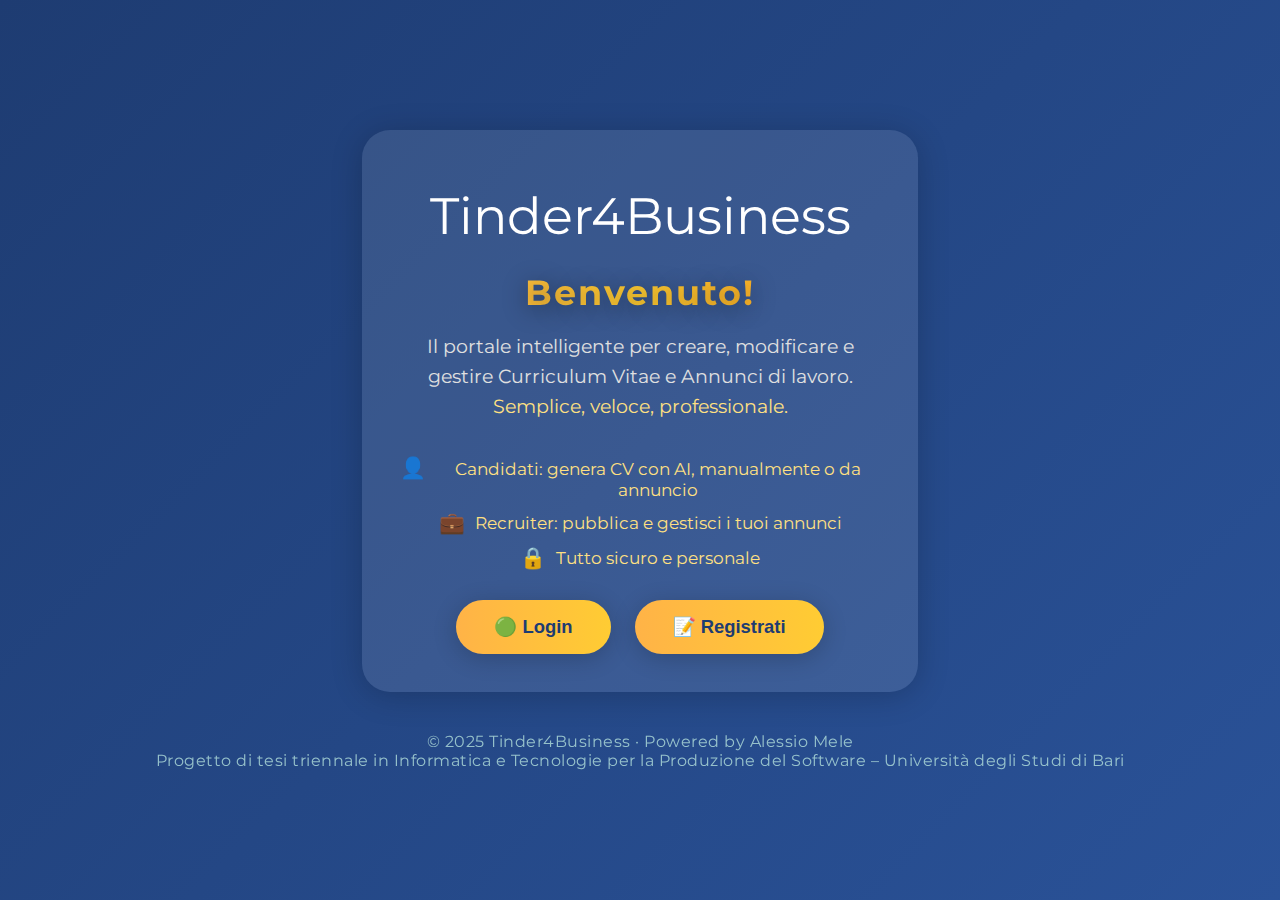
<file: index.html>
<!DOCTYPE html>
<html lang="it">
<head>
  <meta charset="UTF-8" />
  <meta name="viewport" content="width=device-width, initial-scale=1.0"/>
  <title>Benvenuto su Generatore di CV</title>
  <link href="https://fonts.googleapis.com/css?family=Montserrat:700,400&display=swap" rel="stylesheet">
  <style>
    body {
      background: linear-gradient(135deg, #1e3c72 0%, #2a5298 100%);
      min-height: 100vh;
      margin: 0;
      font-family: 'Montserrat', Arial, sans-serif;
      color: #fff;
      display: flex;
      flex-direction: column;
      align-items: center;
      justify-content: center;
      animation: fadeIn 1s;
    }
    @keyframes fadeIn {
      from { opacity: 0; transform: translateY(30px);}
      to { opacity: 1; transform: translateY(0);}
    }
    .welcome-box {
      background: rgba(255,255,255,0.10);
      border-radius: 28px;
      box-shadow: 0 4px 32px #0003;
      padding: 54px 38px 38px 38px;
      max-width: 480px;
      text-align: center;
      animation: fadeIn 1.2s;
      position: relative;
    }
    .logo {
      font-size: 3.2rem;
      margin-bottom: 10px;
      display: flex;
      align-items: center;
      justify-content: center;
      gap: 12px;
    }
    .logo-icon {
      font-size: 2.5rem;
      background: linear-gradient(90deg, #ffb347, #ffcc33, #f7971e);
      -webkit-background-clip: text;
      -webkit-text-fill-color: transparent;
      display: inline-block;
    }
    h1 {
      font-size: 2.2rem;
      letter-spacing: 2px;
      font-weight: 700;
      margin-bottom: 18px;
      background: linear-gradient(90deg, #ffb347, #ffcc33, #f7971e);
      -webkit-background-clip: text;
      -webkit-text-fill-color: transparent;
      text-shadow: 0 4px 24px #0006;
    }
    p {
      font-size: 1.18rem;
      color: #e0e0e0;
      margin-bottom: 36px;
      margin-top: 0;
      line-height: 1.6;
    }
    .features {
      display: flex;
      flex-direction: column;
      gap: 10px;
      margin-bottom: 30px;
      margin-top: 10px;
    }
    .feature {
      display: flex;
      align-items: center;
      gap: 10px;
      font-size: 1.08rem;
      color: #ffe082;
      justify-content: center;
    }
    .feature-icon {
      font-size: 1.3rem;
      color: #ffcc33;
    }
    .btn-group {
      display: flex;
      gap: 24px;
      justify-content: center;
      margin-top: 18px;
    }
    .main-btn {
      background: linear-gradient(90deg, #ffb347 0%, #ffcc33 100%);
      color: #1e3c72;
      border: none;
      border-radius: 40px;
      padding: 16px 38px;
      font-size: 1.15rem;
      font-weight: 700;
      box-shadow: 0 4px 24px #0003;
      cursor: pointer;
      transition: transform 0.15s, box-shadow 0.15s, background 0.3s;
      outline: none;
      position: relative;
      overflow: hidden;
      display: flex;
      align-items: center;
      gap: 10px;
    }
    .main-btn:hover, .main-btn:focus {
      transform: translateY(-4px) scale(1.04);
      box-shadow: 0 8px 32px #0004;
      background: linear-gradient(90deg, #f7971e 0%, #ffb347 100%);
      color: #fff;
    }
    .footer {
      margin-top: 40px;
      color: #b2dfdb;
      font-size: 0.98rem;
      letter-spacing: 0.5px;
      opacity: 0.8;
      text-align: center;
    }
    @media (max-width: 600px) {
      .welcome-box { padding: 28px 8px 24px 8px; }
      h1 { font-size: 1.3rem; }
      .logo { font-size: 2rem; }
      .btn-group { flex-direction: column; gap: 16px; }
    }
  </style>
</head>
<body>
  <div class="welcome-box">
    <div class="logo">

      <span>Tinder4Business</span>
    </div>
    <h1>Benvenuto!</h1>
    <p>
      Il portale intelligente per creare, modificare e gestire Curriculum Vitae e Annunci di lavoro.<br>
      <span style="color:#ffe082;">Semplice, veloce, professionale.</span>
    </p>
    <div class="features">
      <div class="feature" style="align-items: baseline;"><span class="feature-icon" style="line-height: 1;">👤</span> Candidati: genera CV con AI, manualmente o da annuncio</div>
      <div class="feature"><span class="feature-icon">💼</span> Recruiter: pubblica e gestisci i tuoi annunci</div>
      <div class="feature"><span class="feature-icon">🔒</span> Tutto sicuro e personale</div>
    </div>
    <div class="btn-group">
      <button class="main-btn" onclick="location.href='login.html'">🟢  Login</button>
      <button class="main-btn" onclick="location.href='register.html'">📝 Registrati</button>
    </div>
  </div>
  <div class="footer">
    &copy; 2025 Tinder4Business &middot; Powered by Alessio Mele
    <br>
    Progetto di tesi triennale in Informatica e Tecnologie per la Produzione del Software &ndash; Università degli Studi di Bari
  </div>
</body>
</html>
</file>
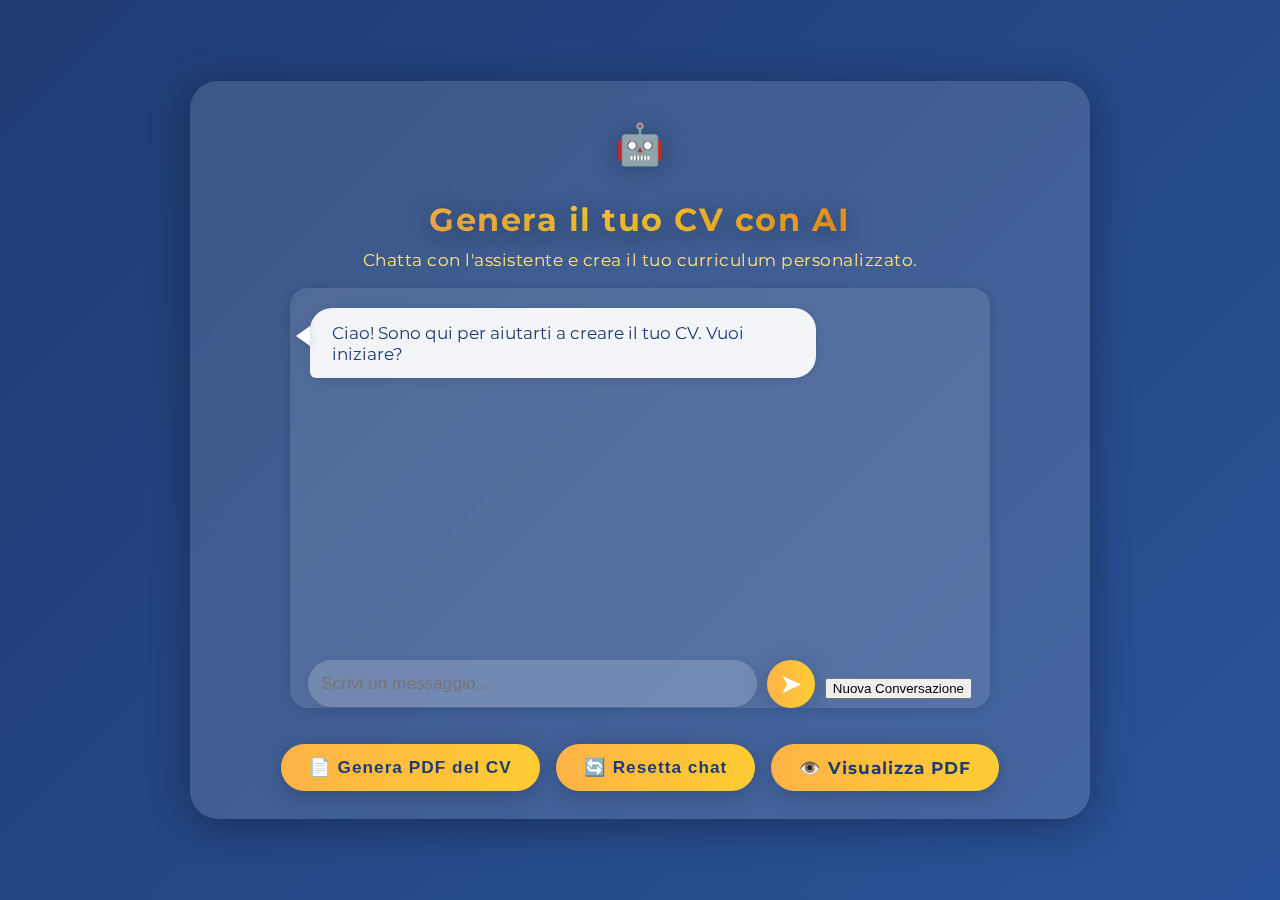
<file: cv_ai.html>
<!DOCTYPE html>
<html lang="it">
<head>
  <meta charset="UTF-8" />
  <meta name="viewport" content="width=device-width, initial-scale=1.0"/>
  <title>Genera CV con AI</title>
  <link href="https://fonts.googleapis.com/css?family=Montserrat:700,400&display=swap" rel="stylesheet">
  <style>
    body {
      background: linear-gradient(135deg, #1e3c72 0%, #2a5298 100%);
      min-height: 100vh;
      margin: 0;
      font-family: 'Montserrat', Arial, sans-serif;
      color: #fff;
      display: flex;
      align-items: center;
      justify-content: center;
      animation: fadeIn 1s;
    }
    @keyframes fadeIn {
      from { opacity: 0; transform: translateY(30px);}
      to { opacity: 1; transform: translateY(0);}
    }
    .cvai-glass {
      background: rgba(255,255,255,0.13);
      border-radius: 28px;
      box-shadow: 0 8px 40px #0005;
      padding: 38px 0 28px 0;
      max-width: 900px;
      width: 98vw;
      margin: 48px 0;
      text-align: center;
      backdrop-filter: blur(8px);
      animation: fadeIn 1.2s;
      position: relative;
      display: flex;
      flex-direction: column;
      align-items: center;
    }
    .ai-icon {
      font-size: 2.5rem;
      margin-bottom: 10px;
      color: #fff;
      filter: drop-shadow(0 2px 12px #0004);
      display: inline-block;
      background: none;
    }
    h1 {
      font-size: 2rem;
      letter-spacing: 1.5px;
      font-weight: 700;
      margin-bottom: 10px;
      background: linear-gradient(90deg, #ffb347, #ffcc33, #f7971e);
      -webkit-background-clip: text;
      -webkit-text-fill-color: transparent;
      text-shadow: 0 4px 24px #0006;
    }
    .subtitle {
      font-size: 1.08rem;
      color: #ffe082;
      margin-bottom: 18px;
      margin-top: 0;
      letter-spacing: 0.5px;
    }
    .annuncio-selected {
      background: rgba(255,255,255,0.18);
      border-radius: 16px;
      padding: 16px 18px 14px 18px;
      margin-bottom: 18px;
      color: #fff;
      text-align: left;
      position: relative;
      box-shadow: 0 2px 12px #0002;
      display: flex;
      flex-direction: column;
      gap: 4px;
      animation: fadeIn 0.7s;
      width: 90%;
      max-width: 700px;
    }
    .annuncio-selected .annuncio-title {
      font-size: 1.13rem;
      font-weight: 700;
      color: #ffe082;
      margin-bottom: 2px;
      letter-spacing: 0.5px;
    }
    .annuncio-selected .annuncio-desc {
      font-size: 1.02rem;
      color: #fff;
    }
    .remove-annuncio-btn {
      position: absolute;
      top: 10px;
      right: 12px;
      background: none;
      border: none;
      color: #fff;
      font-size: 1.3rem;
      cursor: pointer;
      border-radius: 50%;
      width: 32px;
      height: 32px;
      display: flex;
      align-items: center;
      justify-content: center;
      transition: background 0.2s, color 0.2s;
    }
    .remove-annuncio-btn:hover {
      background: #ff5252;
      color: #fff;
    }
    .chat-outer {
      width: 90%;
      max-width: 700px;
      margin: 0 auto 18px auto;
      background: rgba(255,255,255,0.10);
      border-radius: 18px;
      box-shadow: 0 2px 12px #0002;
      display: flex;
      flex-direction: column;
      min-height: 420px;
      max-height: 520px;
      overflow: hidden;
    }
    .chat-container {
      flex: 1;
      padding: 20px;
      overflow-y: auto;
      display: flex;
      flex-direction: column;
      gap: 12px;
    }
    /* Stile base per tutti i messaggi */
    .message {
      max-width: 70%;
      padding: 12px 18px;
      border-radius: 15px;
      margin: 4px 0;
      box-shadow: 0 2px 5px rgba(0,0,0,0.1);
    }
    /* Messaggi dell'utente - a destra */
    .user-message {
      align-self: flex-end;
      background: linear-gradient(90deg, #ffb347 0%, #ffcc33 100%);
      color: #1e3c72;
      border-bottom-right-radius: 5px;
      margin-left: auto;
    }
    /* Messaggi dell'IA - a sinistra */
    .ai-message {
      align-self: flex-start;
      background: rgba(255,255,255,0.9);
      color: #1e3c72;
      border-bottom-left-radius: 5px;
      margin-right: auto;
    }
    .bubble {
      display: inline-block;
      padding: 14px 22px;
      border-radius: 22px;
      margin-bottom: 2px;
      max-width: 70%;
      word-break: break-word;
      font-size: 1.08rem;
      box-shadow: 0 2px 8px #0002;
      position: relative;
      animation: fadeIn 0.5s;
      clear: both;
    }
    .bubble.user {
      align-self: flex-end;
      background: linear-gradient(90deg, #ffb347 0%, #ffcc33 100%);
      color: #1e3c72;
      text-align: right;
      margin-left: auto;
      border-bottom-right-radius: 6px;
    }
    .bubble.user:after {
      content: "";
      position: absolute;
      right: -14px;
      top: 18px;
      border-width: 10px 0 10px 14px;
      border-style: solid;
      border-color: transparent transparent transparent #ffcc33;
      filter: drop-shadow(0 2px 4px #0002);
    }
    .bubble.assistant {
      align-self: flex-start;
      background: rgba(255,255,255,0.93);
      color: #1e3c72;
      text-align: left;
      margin-right: auto;
      border-bottom-left-radius: 6px;
    }
    .bubble.assistant:after {
      content: "";
      position: absolute;
      left: -14px;
      top: 18px;
      border-width: 10px 14px 10px 0;
      border-style: solid;
      border-color: transparent #fff transparent transparent;
      filter: drop-shadow(0 2px 4px #0002);
    }
    .bubble.loading {
      background: rgba(255,255,255,0.10);
      color: #ffe082;
      font-style: italic;
      align-self: flex-start;
    }
    .bubble.error {
      background: #ff5252;
      color: #fff;
      font-weight: bold;
      align-self: flex-start;
    }
    .input-container {
      display: flex;
      gap: 10px;
      margin: 0;
      padding: 18px 18px 0 18px;
      background: none;
      align-items: center;
    }
    #chat-input {
      flex: 1;
      padding: 13px;
      border-radius: 30px;
      border: none;
      font-size: 1.08rem;
      background: rgba(255,255,255,0.18);
      color: #1e3c72;
      outline: none;
      box-shadow: 0 2px 8px #0001;
      transition: box-shadow 0.2s;
    }
    #chat-input:focus {
      box-shadow: 0 4px 16px #0002;
    }
    #send-btn {
      background: linear-gradient(90deg, #ffb347 0%, #ffcc33 100%);
      color: #fff;
      border: none;
      border-radius: 50%;
      width: 48px;
      height: 48px;
      font-size: 1.5rem;
      font-weight: bold;
      box-shadow: 0 4px 24px #0003;
      cursor: pointer;
      transition: background 0.2s, color 0.2s, transform 0.15s;
      display: flex;
      align-items: center;
      justify-content: center;
    }
    #send-btn:hover, #send-btn:focus {
      background: linear-gradient(90deg, #f7971e 0%, #ffb347 100%);
      color: #1e3c72;
      transform: scale(1.08);
    }
    .action-btns {
      display: flex;
      gap: 16px;
      justify-content: center;
      margin-top: 18px;
      margin-bottom: 0;
    }
    .action-btn {
      background: linear-gradient(90deg, #ffb347 0%, #ffcc33 100%);
      color: #1e3c72;
      border: none;
      border-radius: 40px;
      padding: 13px 28px;
      font-size: 1.08rem;
      font-weight: 700;
      box-shadow: 0 4px 24px #0003;
      cursor: pointer;
      transition: transform 0.15s, box-shadow 0.15s, background 0.3s;
      outline: none;
      display: flex;
      align-items: center;
      gap: 10px;
      letter-spacing: 1px;
    }
    .action-btn:hover, .action-btn:focus {
      transform: translateY(-2px) scale(1.04);
      box-shadow: 0 8px 32px #0004;
      background: linear-gradient(90deg, #f7971e 0%, #ffb347 100%);
      color: #fff;
    }
    .footer {
      margin-top: 30px;
      color: #b2dfdb;
      font-size: 0.98rem;
      letter-spacing: 0.5px;
      opacity: 0.8;
      text-align: center;
    }
    @media (max-width: 900px) {
      .cvai-glass { padding: 10px 0 10px 0; }
      .chat-outer { width: 98vw; max-width: 100vw; }
      .annuncio-selected { width: 98vw; max-width: 100vw; }
    }
    @media (max-width: 600px) {
      h1 { font-size: 1.2rem; }
      .ai-icon { font-size: 1.5rem; }
      .chat-outer { min-height: 220px; max-height: 320px; }
      .action-btn { padding: 10px 8px; font-size: 1rem;}
    }
  </style>
</head>
<body>
  <div class="cvai-glass">
    <div class="ai-icon" title="AI">🤖</div>
    <h1>Genera il tuo CV con AI</h1>
    <div class="subtitle">Chatta con l'assistente e crea il tuo curriculum personalizzato.</div>
    <div id="annuncioContainer" style="display:none;">
      <div class="annuncio-selected">
        <button class="remove-annuncio-btn" title="Rimuovi annuncio" onclick="removeAnnuncio()" aria-label="Rimuovi annuncio">✖</button>
        <div class="annuncio-title" id="annuncioTitle"></div>
        <div class="annuncio-desc" id="annuncioDesc"></div>
      </div>
    </div>
    <div class="chat-outer">
      <div id="chatLog" class="chat-container"></div>
      <div class="input-container">
        <input type="text" id="chat-input" placeholder="Scrivi un messaggio..." autocomplete="off" />
        <button id="send-btn" title="Invia messaggio" aria-label="Invia">➤</button>
      </div>
    </div>
    <div class="action-btns">
      <button class="action-btn" id="generateChatCVButton">📄 Genera PDF del CV</button>
      <button class="action-btn" id="resetButton" onclick="location.reload()">🔄 Resetta chat</button>
      <a href="#" id="viewPDFLink" class="action-btn" target="_blank" style="text-decoration:none;">👁️ Visualizza PDF</a>
    </div>
  </div>

  <script src="script.js"></script>
  <script>
    // Mostra annuncio selezionato se presente
    function updateAnnuncioBox() {
      const annuncioContainer = document.getElementById('annuncioContainer');
      const annuncioTitle = document.getElementById('annuncioTitle');
      const annuncioDesc = document.getElementById('annuncioDesc');
      let annuncioSelezionato = sessionStorage.getItem('annuncioSelezionato');
      if (annuncioSelezionato) {
        annuncioSelezionato = JSON.parse(annuncioSelezionato);
        annuncioContainer.style.display = "block";
        annuncioTitle.textContent = annuncioSelezionato.titolo;
        annuncioDesc.textContent = annuncioSelezionato.descrizione;
      } else {
        annuncioContainer.style.display = "none";
      }
    }
    function removeAnnuncio() {
      sessionStorage.removeItem('annuncioSelezionato');
      updateAnnuncioBox();
    }
    document.addEventListener('DOMContentLoaded', updateAnnuncioBox);
  </script>
</body>
</html>
</file>
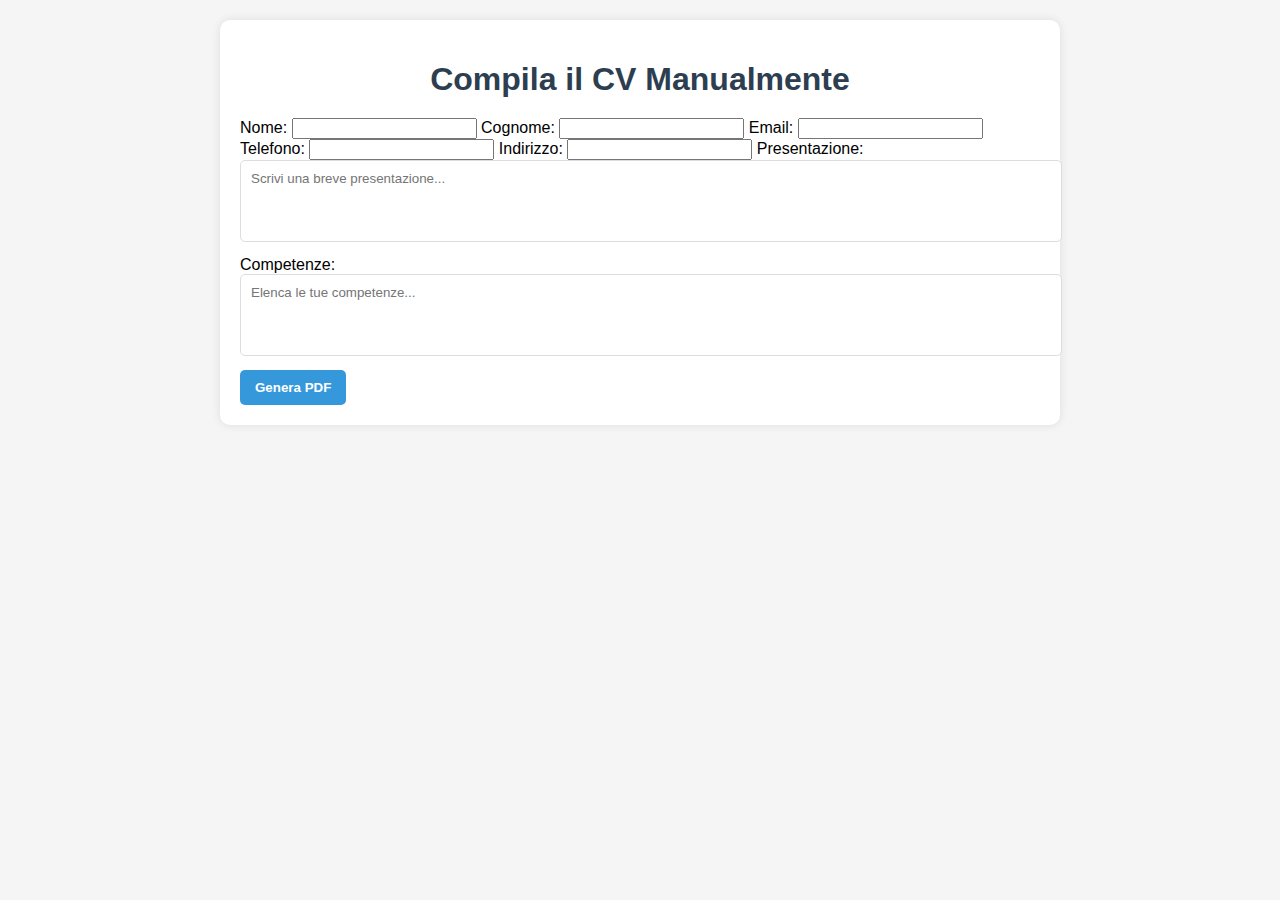
<file: cv_manual.html>
<!DOCTYPE html>
<html lang="it">
<head>
  <meta charset="UTF-8">
  <title>Generazione CV Manuale</title>
  <link rel="stylesheet" href="style.css">
</head>
<body>
  <div class="container">
    <h1>Compila il CV Manualmente</h1>

    <form id="manualForm">
      <label for="nome">Nome:</label>
      <input type="text" id="nome" name="nome" required>

      <label for="cognome">Cognome:</label>
      <input type="text" id="cognome" name="cognome" required>

      <label for="email">Email:</label>
      <input type="email" id="email" name="email" required>

      <label for="telefono">Telefono:</label>
      <input type="tel" id="telefono" name="telefono" required>

      <label for="indirizzo">Indirizzo:</label>
      <input type="text" id="indirizzo" name="indirizzo">

      <label for="summaryManual">Presentazione:</label>
      <textarea id="summaryManual" name="summaryManual" rows="4" placeholder="Scrivi una breve presentazione..."></textarea>

      <label for="skillsManual">Competenze:</label>
      <textarea id="skillsManual" name="skillsManual" rows="4" placeholder="Elenca le tue competenze..."></textarea>

      <button type="button" id="generateManualCVButton">Genera PDF</button>
    </form>

    <a id="viewPDFLink" href="#" style="display:none;" target="_blank">Visualizza CV PDF</a>
  </div>

  <script src="script.js"></script>
</body>
</html>
</file>
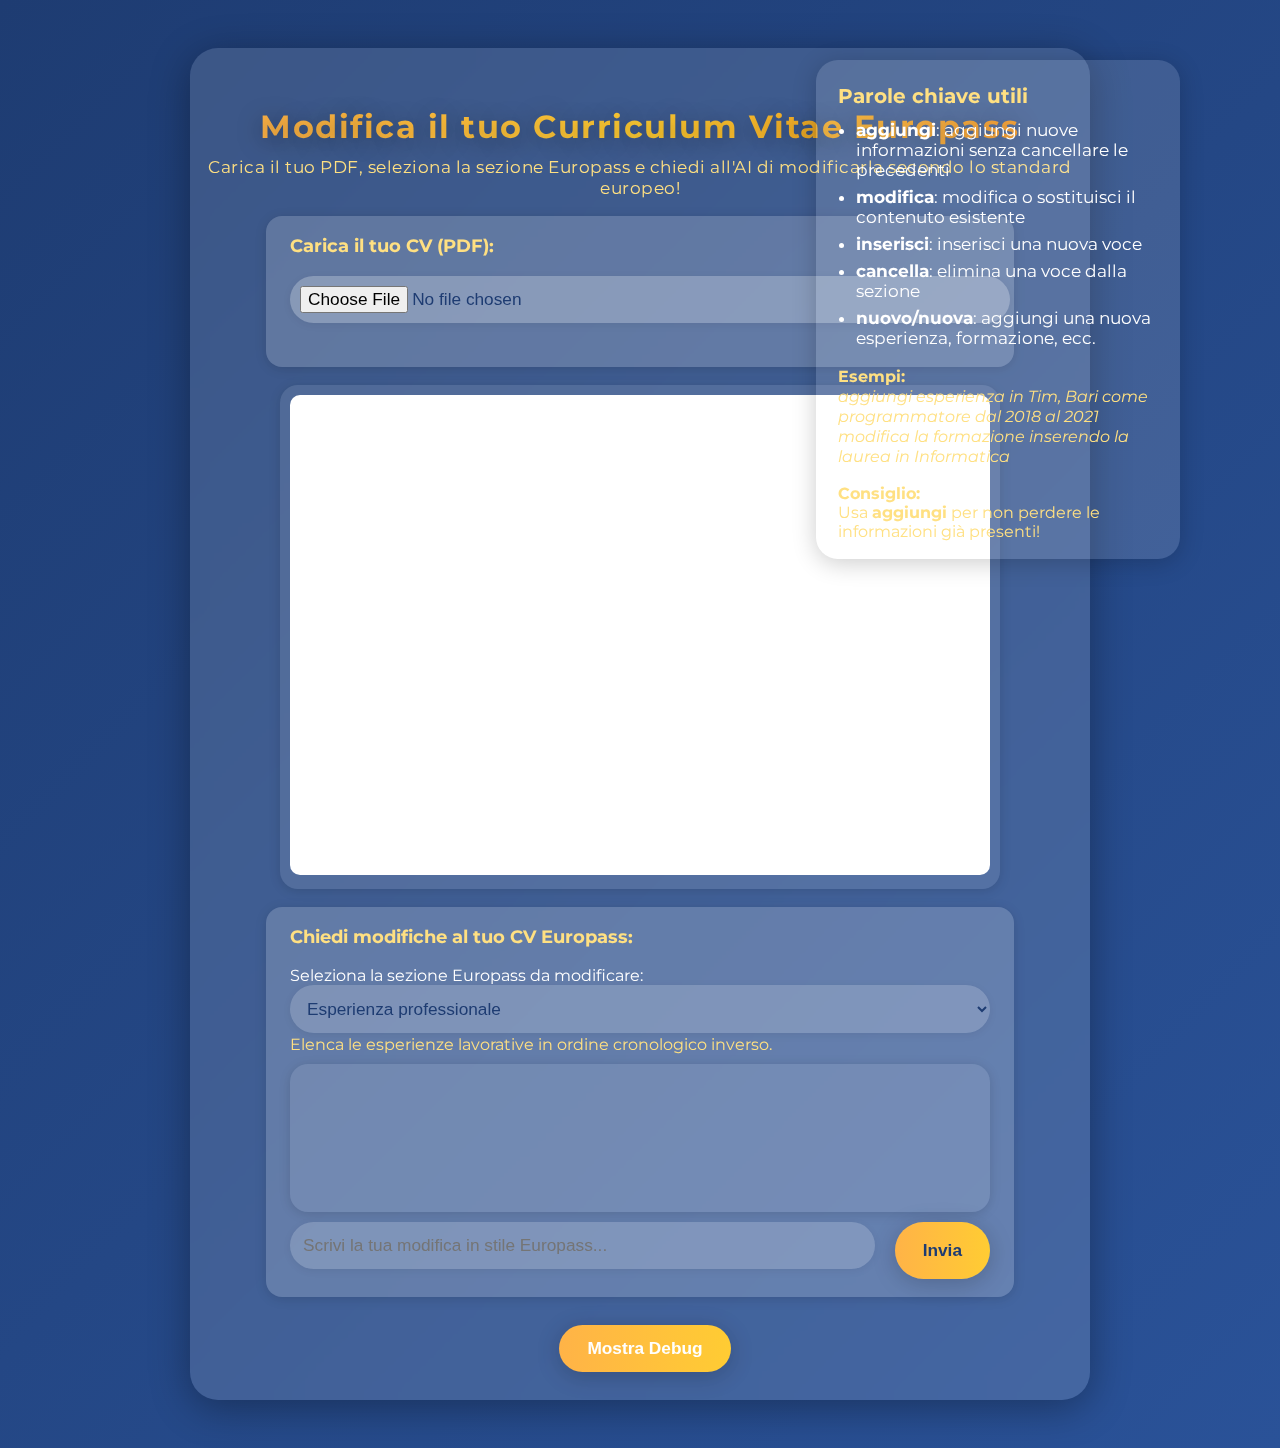
<file: cv_modifica.html>
<!DOCTYPE html>
<html lang="it">
<head>
    <meta charset="UTF-8">
    <title>Modifica il tuo CV Europass</title>
    <link href="https://fonts.googleapis.com/css?family=Montserrat:700,400&display=swap" rel="stylesheet">
    <style>
        body {
            background: linear-gradient(135deg, #1e3c72 0%, #2a5298 100%);
            min-height: 100vh;
            margin: 0;
            font-family: 'Montserrat', Arial, sans-serif;
            color: #fff;
            display: flex;
            align-items: center;
            justify-content: center;
        }
        .cv-glass {
            background: rgba(255,255,255,0.13);
            border-radius: 28px;
            box-shadow: 0 8px 40px #0005;
            padding: 38px 0 28px 0;
            max-width: 900px;
            width: 98vw;
            margin: 48px 0;
            text-align: center;
            backdrop-filter: blur(8px);
            display: flex;
            flex-direction: column;
            align-items: center;
        }
        h1 {
            font-size: 2rem;
            letter-spacing: 1.5px;
            font-weight: 700;
            margin-bottom: 10px;
            background: linear-gradient(90deg, #ffb347, #ffcc33, #f7971e);
            -webkit-background-clip: text;
            -webkit-text-fill-color: transparent;
            text-shadow: 0 4px 24px #0006;
        }
        .subtitle {
            font-size: 1.08rem;
            color: #ffe082;
            margin-bottom: 18px;
            margin-top: 0;
            letter-spacing: 0.5px;
        }
        .form-section {
            background: rgba(255,255,255,0.18);
            border-radius: 16px;
            padding: 18px 24px 18px 24px;
            margin-bottom: 18px;
            color: #fff;
            box-shadow: 0 2px 12px #0002;
            width: 90%;
            max-width: 700px;
            text-align: left;
        }
        .form-section h3 {
            margin-top: 0;
            color: #ffe082;
            font-size: 1.15rem;
        }
        input[type="file"], input[type="text"], select {
            border: none;
            border-radius: 30px;
            padding: 13px;
            font-size: 1.08rem;
            background: rgba(255,255,255,0.18);
            color: #1e3c72;
            outline: none;
            box-shadow: 0 2px 8px #0001;
            margin-bottom: 10px;
            width: 100%;
            transition: box-shadow 0.2s;
        }
        input[type="file"] {
            padding: 10px;
            background: rgba(255,255,255,0.25);
        }
        input[type="text"]:focus, select:focus {
            box-shadow: 0 4px 16px #0002;
        }
        button {
            padding: 13px 28px;
            background: linear-gradient(90deg, #ffb347 0%, #ffcc33 100%);
            color: #1e3c72;
            border: none;
            border-radius: 40px;
            font-size: 1.08rem;
            font-weight: 700;
            box-shadow: 0 4px 24px #0003;
            cursor: pointer;
            transition: transform 0.15s, box-shadow 0.15s, background 0.3s;
            outline: none;
            margin-left: 10px;
        }
        button:hover, button:focus {
            transform: translateY(-2px) scale(1.04);
            box-shadow: 0 8px 32px #0004;
            background: linear-gradient(90deg, #f7971e 0%, #ffb347 100%);
            color: #fff;
        }
        .status {
            color: #ffe082;
            margin-top: 10px;
            font-weight: bold;
        }
        .section-selector {
            margin-bottom: 10px;
        }
        .section-hint {
            font-size: 0.98rem;
            color: #ffe082;
            margin-bottom: 6px;
            margin-top: -8px;
        }
        .chat-box {
            margin-top: 10px;
            padding: 18px 10px 10px 10px;
            background: rgba(255,255,255,0.10);
            border-radius: 18px;
            box-shadow: 0 2px 12px #0002;
            min-height: 120px;
            max-height: 260px;
            overflow-y: auto;
            display: flex;
            flex-direction: column;
            gap: 10px;
        }
        .message {
            display: inline-block;
            padding: 14px 22px;
            border-radius: 22px;
            max-width: 70%;
            word-break: break-word;
            font-size: 1.08rem;
            box-shadow: 0 2px 8px #0002;
            position: relative;
            clear: both;
        }
        .message.user {
            background: linear-gradient(90deg, #ffb347 0%, #ffcc33 100%);
            color: #1e3c72;
            align-self: flex-end;
            text-align: right;
            margin-left: auto;
            border-bottom-right-radius: 6px;
        }
        .message.user:after {
            content: "";
            position: absolute;
            right: -14px;
            top: 18px;
            border-width: 10px 0 10px 14px;
            border-style: solid;
            border-color: transparent transparent transparent #ffcc33;
            filter: drop-shadow(0 2px 4px #0002);
        }
        .message.assistant {
            background: rgba(255,255,255,0.93);
            color: #1e3c72;
            align-self: flex-start;
            text-align: left;
            margin-right: auto;
            border-bottom-left-radius: 6px;
        }
        .message.assistant:after {
            content: "";
            position: absolute;
            left: -14px;
            top: 18px;
            border-width: 10px 14px 10px 0;
            border-style: solid;
            border-color: transparent #fff transparent transparent;
            filter: drop-shadow(0 2px 4px #0002);
        }
        .message.error {
            background: #ff5252;
            color: #fff;
            font-weight: bold;
            align-self: flex-start;
        }
        .input-row {
            display: flex;
            gap: 10px;
            margin-top: 10px;
        }
        #pdfViewerContainer {
            width: 90%;
            max-width: 700px;
            margin: 0 auto 18px auto;
            background: rgba(255,255,255,0.10);
            border-radius: 18px;
            box-shadow: 0 2px 12px #0002;
            padding: 10px;
        }
        iframe {
            width: 100%;
            height: 480px;
            border: none;
            background-color: white;
            border-radius: 10px;
        }
        #debugOutput {
            margin-top: 20px;
            padding: 10px;
            background-color: #f0f0f0;
            border: 1px solid #ddd;
            border-radius: 5px;
            font-family: monospace;
            font-size: 12px;
            max-height: 150px;
            overflow-y: auto;
            display: none;
            color: #222;
        }
        #toggleDebugBtn {
            margin-top: 10px;
            background-color: #999;
            color: #fff;
        }
        .cv-sidebar {
            position: fixed;
            top: 60px;
            right: 100px;
            width: 320px;
            background: rgba(255,255,255,0.13);
            border-radius: 22px;
            box-shadow: 0 4px 24px #0003;
            padding: 24px 22px 18px 22px;
            color: #fff;
            z-index: 200;
            font-size: 1.05em;
            max-height: 80vh;
            overflow-y: auto;
        }
        .cv-sidebar h3 {
            color: #ffe082;
            margin-top: 0;
            margin-bottom: 12px;
            font-size: 1.18em;
        }
        .cv-sidebar ul {
            padding-left: 18px;
            margin: 0 0 10px 0;
        }
        .cv-sidebar li {
            margin-bottom: 7px;
        }
        @media (max-width: 900px) {
            .cv-glass { padding: 10px 0 10px 0; }
            #pdfViewerContainer, .form-section { width: 98vw; max-width: 100vw; }
        }
        @media (max-width: 600px) {
            h1 { font-size: 1.2rem; }
            .chat-box { min-height: 60px; max-height: 120px; }
            .form-section { padding: 10px 5px; }
            .input-row { flex-direction: column; }
        }
        @media (max-width: 1200px) {
            .cv-sidebar {
                position: static;
                width: 98vw;
                margin: 0 auto 18px auto;
                max-width: 500px;
                box-shadow: 0 2px 12px #0002;
            }
        }
        @media (max-width: 700px) {
            .cv-sidebar {
                font-size: 0.98em;
                padding: 12px 8px;
            }
        }
    </style>
</head>
<body>
    
        <!-- Sidebar con parole chiave utili -->
        <div class="cv-sidebar">
            <h3>Parole chiave utili</h3>
            <ul>
                <li><b>aggiungi</b>: aggiungi nuove informazioni senza cancellare le precedenti</li>
                <li><b>modifica</b>: modifica o sostituisci il contenuto esistente</li>
                <li><b>inserisci</b>: inserisci una nuova voce</li>
                <li><b>cancella</b>: elimina una voce dalla sezione</li>
                <li><b>nuovo/nuova</b>: aggiungi una nuova esperienza, formazione, ecc.</li>
            </ul>
            <div style="margin-top:18px;font-size:0.98em;color:#ffe082;">
                <b>Esempi:</b><br>
                <i>aggiungi esperienza in Tim, Bari come programmatore dal 2018 al 2021</i><br>
                <i>modifica la formazione inserendo la laurea in Informatica</i>
            </div>
            <div style="margin-top:18px;font-size:0.95em;color:#ffe082;">
                <b>Consiglio:</b><br>
                Usa <b>aggiungi</b> per non perdere le informazioni già presenti!
            </div>
        </div>
    <div class="cv-glass">
        <h1>Modifica il tuo Curriculum Vitae Europass</h1>
        <div class="subtitle">Carica il tuo PDF, seleziona la sezione Europass e chiedi all'AI di modificarla secondo lo standard europeo!</div>

        <!-- Caricamento PDF -->
        <div class="form-section">
            <h3>Carica il tuo CV (PDF):</h3>
            <input type="file" id="pdfInput" accept="application/pdf">
            <p class="status" id="uploadStatus"></p>
        </div>

        <!-- Visualizzazione del PDF -->
        <div id="pdfViewerContainer">
            <iframe id="pdfViewer" src=""></iframe>
        </div>

        
        <!-- Chat per modifiche -->
        <div class="form-section">
            <h3>Chiedi modifiche al tuo CV Europass:</h3>
            <div class="section-selector">
                <label for="cvSection">Seleziona la sezione Europass da modificare:</label>
                <select id="cvSection">
                    <option value="nome_cognome">Informazioni personali</option>
                    <option value="obiettivo">Posizione desiderata</option>
                    <option value="esperienze" selected>Esperienza professionale</option>
                    <option value="formazione">Istruzione e formazione</option>
                    <option value="competenze">Competenze personali</option>
                    <option value="lingue">Competenze linguistiche</option>
                    <option value="certificazioni">Certificazioni e corsi</option>
                    <option value="riassunto">Ulteriori informazioni</option>
                </select>
                <div class="section-hint" id="sectionHint"></div>
            </div>
            <div class="chat-box" id="chatBox"></div>
            <div class="input-row">
                <input type="text" id="userInput" placeholder="Scrivi la tua modifica in stile Europass...">
                <button id="sendBtn" onclick="sendMessage()">Invia</button>
            </div>
        </div>


        <!-- Area di debug (nascosta di default) -->
        <div id="debugOutput"></div>
        <button id="toggleDebugBtn" onclick="toggleDebug()">Mostra Debug</button>
    </div>
    <script>
        const urlParams = new URLSearchParams(window.location.search);
        const pdfFileName = urlParams.get('pdf');
        if (pdfFileName) {
            document.getElementById('pdfViewer').src = 'generated_cv/' + pdfFileName;
        }

        const pdfInput = document.getElementById('pdfInput');
        const pdfViewer = document.getElementById('pdfViewer');
        const chatBox = document.getElementById('chatBox');
        const userInput = document.getElementById('userInput');
        const uploadStatus = document.getElementById('uploadStatus');
        const debugOutput = document.getElementById('debugOutput');
        const cvSection = document.getElementById('cvSection');
        const sectionHint = document.getElementById('sectionHint');

        // Mappa delle sezioni con nomi leggibili e suggerimenti Europass
        const sectionNames = {
            'nome_cognome': 'Informazioni personali',
            'obiettivo': 'Posizione desiderata',
            'esperienze': 'Esperienza professionale',
            'formazione': 'Istruzione e formazione',
            'competenze': 'Competenze personali',
            'lingue': 'Competenze linguistiche',
            'certificazioni': 'Certificazioni e corsi',
            'riassunto': 'Ulteriori informazioni'
        };
        const sectionHints = {
            'nome_cognome': 'Nome, cognome, indirizzo, telefono, email, nazionalità, data di nascita.',
            'obiettivo': 'Ruolo o posizione desiderata (es: Sviluppatore Web, Project Manager).',
            'esperienze': 'Elenca le esperienze lavorative in ordine cronologico inverso.',
            'formazione': 'Titoli di studio, corsi, istituti frequentati, date.',
            'competenze': 'Competenze comunicative, organizzative, digitali, tecniche, artistiche.',
            'lingue': 'Lingue conosciute e livello (es: Italiano madrelingua, Inglese B2).',
            'certificazioni': 'Certificazioni, corsi extra, attestati.',
            'riassunto': 'Altre informazioni utili, referenze, hobby, allegati.'
        };

        // Aggiorna il suggerimento quando cambia la sezione
        cvSection.addEventListener('change', function() {
            sectionHint.textContent = sectionHints[cvSection.value] || '';
        });
        // Mostra il suggerimento iniziale
        sectionHint.textContent = sectionHints[cvSection.value] || '';

        function log(message, type = 'info') {
            const timestamp = new Date().toLocaleTimeString();
            const entry = document.createElement('div');
            entry.innerHTML = `<span style="color:${type === 'error' ? 'red' : 'blue'}">[${timestamp}] ${message}</span>`;
            debugOutput.appendChild(entry);
            debugOutput.scrollTop = debugOutput.scrollHeight;
            console[type](message);
        }

        function toggleDebug() {
            const btn = document.getElementById('toggleDebugBtn');
            if (debugOutput.style.display === 'none') {
                debugOutput.style.display = 'block';
                btn.textContent = 'Nascondi Debug';
            } else {
                debugOutput.style.display = 'none';
                btn.textContent = 'Mostra Debug';
            }
        }

        let nomeFileCV = null;

        // Gestisce il caricamento del PDF
        pdfInput.addEventListener('change', function(event) {
            const file = event.target.files[0];
            if (file && file.type === "application/pdf") {
                const fileURL = URL.createObjectURL(file);
                pdfViewer.src = fileURL;
                uploadStatus.textContent = "PDF caricato con successo!";
                nomeFileCV = "cv_data_" + file.name.replace(/\.pdf$/i, ".json");

                const welcomeMsg = document.createElement('div');
                welcomeMsg.className = 'message assistant';
                welcomeMsg.textContent = "AI: CV caricato! Seleziona una sezione Europass e scrivi la modifica che vuoi, ad esempio: 'Aggiungi esperienza lavorativa come Sviluppatore presso XYZ dal 2022 al 2024'.";
                chatBox.appendChild(welcomeMsg);
                log("PDF caricato: " + file.name);

                const formData = new FormData();
                formData.append('pdf', file);

                fetch('backend/upload_pdf.php', {
                    method: 'POST',
                    body: formData
                })
                .then(res => res.json())
                .then(data => {
                    if (data.success) {
                        nomeFileCV = data.cv_file;
                    }
                });
            } else {
                alert("Per favore carica un file PDF valido.");
                log("Tentativo di caricamento file non valido", "error");
            }
        });

        async function sendMessage() {
            const message = userInput.value.trim();
            if (message === "") return;

            const selectedSection = cvSection.value;
            const sectionDisplayName = sectionNames[selectedSection];

            // Mostra il messaggio utente
            const userMsg = document.createElement('div');
            userMsg.className = 'message user';
            userMsg.textContent = "Tu: " + message + " [Sezione: " + sectionDisplayName + "]";
            chatBox.appendChild(userMsg);
            chatBox.scrollTop = chatBox.scrollHeight;

            // Mostra indicatore di caricamento
            const loadingDiv = document.createElement('div');
            loadingDiv.className = 'message assistant';
            loadingDiv.textContent = "AI: Sto elaborando...";
            chatBox.appendChild(loadingDiv);
            chatBox.scrollTop = chatBox.scrollHeight;

            // Recupera il testo attuale della sezione (se disponibile)
            let testoAttuale = "";
            try {
                const cvData = await fetch('generated_cv/' + nomeFileCV)
                    .then(res => res.json())
                    .catch(() => ({}));
                testoAttuale = cvData && cvData[selectedSection] ? cvData[selectedSection] : "";
            } catch (e) { testoAttuale = ""; }

            let promptEuropass = "";
            const isAddRequest = /aggiungi|add|inserisci|nuovo|nuova/i.test(message);
            const isModifyRequest = /modifica|cambia|sostituisci|aggiorna|correggi/i.test(message);

            promptEuropass = `
Questa è la sezione "${sectionDisplayName}" attuale del CV Europass:
${testoAttuale ? testoAttuale : '[Sezione vuota]'}

${isAddRequest ? 'AGGIUNGI questa nuova informazione a quelle esistenti sopra' : 
  isModifyRequest ? 'MODIFICA/SOSTITUISCI il contenuto come richiesto' :
  'AGGIUNGI questa nuova informazione mantenendo quelle esistenti'}

Richiesta dell'utente: "${message}"

ISTRUZIONI IMPORTANTI:
1. ${isAddRequest ? 'MANTIENI TUTTO il contenuto esistente e AGGIUNGI la nuova informazione' : 
    isModifyRequest ? 'Modifica solo quanto richiesto' : 
    'MANTIENI le informazioni esistenti e aggiungi le nuove'}
2. Usa un formato professionale adatto al CV Europass
3. Organizza le informazioni in modo chiaro e cronologico (più recenti prima)
4. NON usare placeholder o esempi
5. NON inserire parentesi quadre o testo di esempio
6. NON aggiungere commenti o spiegazioni
7. Restituisci SOLO il testo finale pronto per il CV

Per esperienze lavorative:
- Usa il formato: "Periodo - Azienda, Città - Ruolo"
- Sotto ogni esperienza, elenca brevemente le principali responsabilità

Per competenze:
- Elenca in modo chiaro e conciso
- Raggruppa per tipologia se necessario

Per formazione:
- Usa il formato: "Periodo - Titolo - Istituto, Città"

Scrivi in italiano e fornisci il testo pronto per essere inserito direttamente nel CV.`;

            // Prepara i dati da inviare
            const requestData = {
                action: 'modifica_cv',
                sezione: selectedSection,
                modifica: promptEuropass,
                usa_ia: true,
                cv_file: nomeFileCV
            };

            console.log("Invio richiesta al server:", requestData);

            fetch('backend/cv_editor.php', {
                method: 'POST',
                headers: {'Content-Type': 'application/json'},
                body: JSON.stringify(requestData)
            })
            .then(response => response.text())
            .then(responseText => {
                console.log("Risposta raw ricevuta:", responseText);

                if (chatBox.contains(loadingDiv)) {
                    chatBox.removeChild(loadingDiv);
                }

                let data;
                try {
                    data = JSON.parse(responseText);
                } catch (jsonError) {
                    console.error("Errore parsing JSON:", jsonError.message);

                    const errorMsg = document.createElement('div');
                    errorMsg.className = 'message assistant error';
                    errorMsg.textContent = "AI: Si è verificato un errore nella risposta del server. La risposta non è in formato JSON valido.";
                    chatBox.appendChild(errorMsg);

                    debugOutput.style.display = 'block';
                    document.getElementById('toggleDebugBtn').textContent = 'Nascondi Debug';
                    return;
                }

                console.log("Dati JSON parsing completato:", data);

                if (data.success) {
                    const aiMsg = document.createElement('div');
                    aiMsg.className = 'message assistant';
                    aiMsg.textContent = "AI: " + data.risposta;

                    if (data.contenuto_elaborato) {
                        aiMsg.textContent += "\n\nEcco la sezione Europass aggiornata:\n\n" + data.contenuto_elaborato;
                    }

                    chatBox.appendChild(aiMsg);
                    chatBox.scrollTop = chatBox.scrollHeight;

                    if (data.pdf_updated && data.updated_cv_path) {
                        pdfViewer.src = data.updated_cv_path + '?' + new Date().getTime();
                    }
                } else {
                    const errorMsg = document.createElement('div');
                    errorMsg.className = 'message assistant error';
                    errorMsg.textContent = "AI: Errore durante la modifica: " + (data.error || "errore sconosciuto");
                    chatBox.appendChild(errorMsg);
                    chatBox.scrollTop = chatBox.scrollHeight;
                    console.error("Errore ricevuto dal server:", data.error || "errore sconosciuto");
                }
            })
            .catch(fetchErr => {
                if (chatBox.contains(loadingDiv)) {
                    chatBox.removeChild(loadingDiv);
                }

                console.error("Errore fetch:", fetchErr.message);

                const errorMsg = document.createElement('div');
                errorMsg.className = 'message assistant error';
                errorMsg.textContent = "AI: Errore nella comunicazione con il server: " + fetchErr.message;
                chatBox.appendChild(errorMsg);
                chatBox.scrollTop = chatBox.scrollHeight;

                debugOutput.style.display = 'block';
                document.getElementById('toggleDebugBtn').textContent = 'Nascondi Debug';
            });

            userInput.value = '';
        }

        userInput.addEventListener('keydown', function(event) {
            if (event.key === 'Enter') {
                event.preventDefault();
                sendMessage();
            }
        });
    </script>
</body>
</html>
</file>
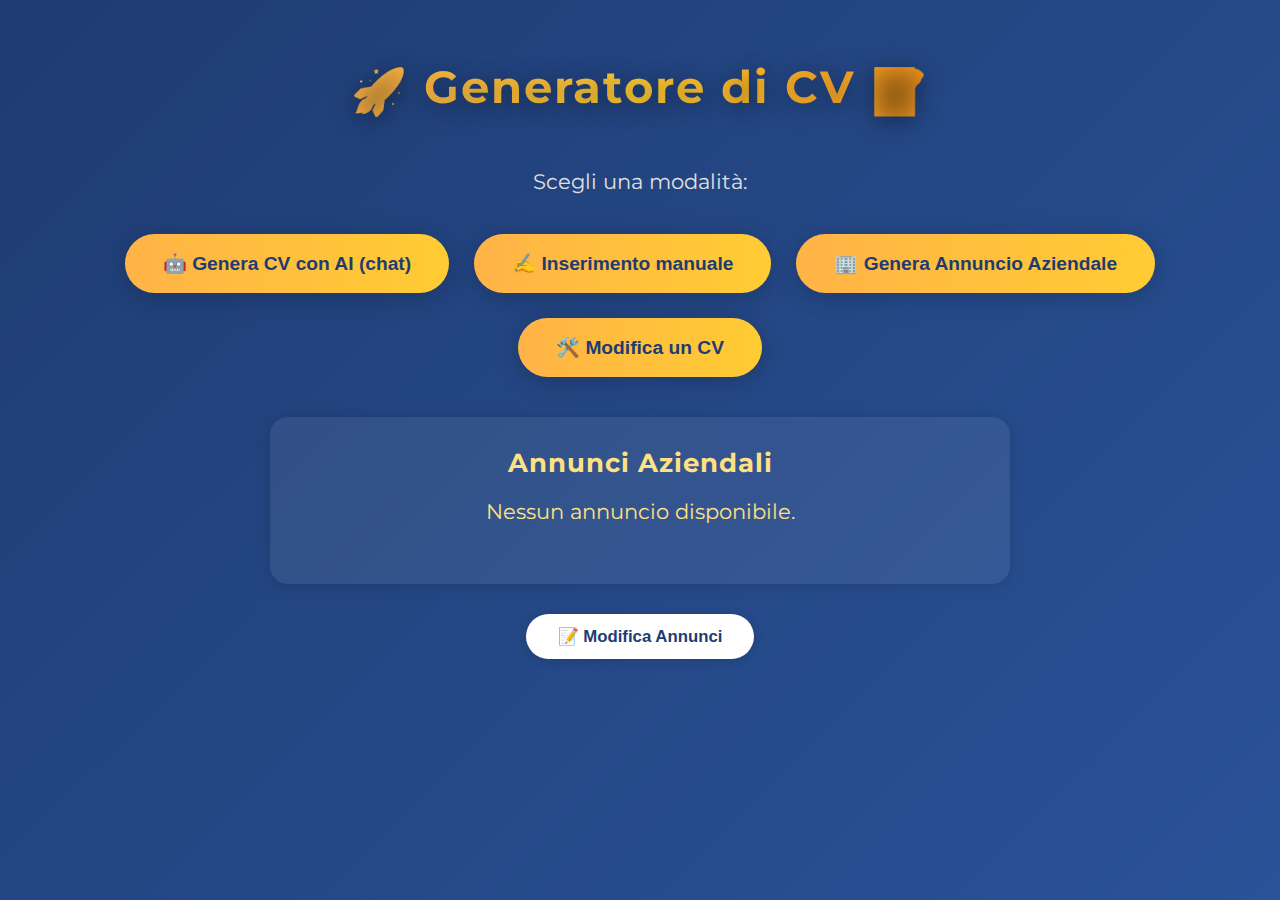
<file: dashboard.html>
<!DOCTYPE html>
<html lang="it">
<head>
  <meta charset="UTF-8" />
  <meta name="viewport" content="width=device-width, initial-scale=1.0"/>
  <title>Generatore di CV</title>
  <link href="https://fonts.googleapis.com/css?family=Montserrat:700,400&display=swap" rel="stylesheet">
  <style>
    body {
      background: linear-gradient(135deg, #1e3c72 0%, #2a5298 100%);
      min-height: 100vh;
      margin: 0;
      font-family: 'Montserrat', Arial, sans-serif;
      color: #fff;
      display: flex;
      flex-direction: column;
      align-items: center;
      justify-content: flex-start;
      animation: fadeIn 1s;
    }
    @keyframes fadeIn {
      from { opacity: 0; transform: translateY(30px);}
      to { opacity: 1; transform: translateY(0);}
    }
    h1 {
      margin-top: 60px;
      font-size: 2.8rem;
      letter-spacing: 2px;
      font-weight: 700;
      text-shadow: 0 4px 24px #0006;
      background: linear-gradient(90deg, #ffb347, #ffcc33, #f7971e);
      -webkit-background-clip: text;
      -webkit-text-fill-color: transparent;
    }
    p {
      font-size: 1.3rem;
      margin-bottom: 40px;
      color: #e0e0e0;
    }
    .btn-group {
      display: flex;
      flex-wrap: wrap;
      gap: 25px;
      justify-content: center;
      margin-bottom: 40px;
    }
    .main-btn {
      background: linear-gradient(90deg, #ffb347 0%, #ffcc33 100%);
      color: #1e3c72;
      border: none;
      border-radius: 40px;
      padding: 18px 38px;
      font-size: 1.2rem;
      font-weight: 700;
      box-shadow: 0 4px 24px #0003;
      cursor: pointer;
      transition: transform 0.15s, box-shadow 0.15s, background 0.3s;
      outline: none;
      position: relative;
      overflow: hidden;
    }
    .main-btn:hover, .main-btn:focus {
      transform: translateY(-4px) scale(1.04);
      box-shadow: 0 8px 32px #0004;
      background: linear-gradient(90deg, #f7971e 0%, #ffb347 100%);
    }
    #annunci-container {
      width: 100%;
      max-width: 700px;
      margin: 0 auto 30px auto;
      background: rgba(255,255,255,0.07);
      border-radius: 18px;
      box-shadow: 0 2px 16px #0002;
      padding: 30px 20px 20px 20px;
      animation: fadeIn 1.2s;
    }
    #annunci-container h2 {
      color: #ffe082;
      margin-top: 0;
      font-size: 1.6rem;
      letter-spacing: 1px;
      text-align: center;
    }
    .annuncio-card {
      background: rgba(255,255,255,0.13);
      border-radius: 14px;
      margin: 18px 0;
      padding: 22px 30px 22px 22px;
      box-shadow: 0 2px 12px #0002;
      color: #fff;
      font-size: 1.08rem;
      position: relative;
      transition: box-shadow 0.2s, transform 0.2s;
      cursor: pointer;
      border-left: 6px solid #ffb347;
      animation: fadeIn 0.7s;
    }
    .annuncio-card:hover {
      box-shadow: 0 6px 24px #0003;
      transform: scale(1.02);
      background: rgba(255,255,255,0.18);
    }
    .annuncio-card strong {
      color: #ffe082;
      font-size: 1.1rem;
    }
    .elimina-btn {
      position: absolute;
      top: 16px;
      right: 18px;
      background: #ff5252;
      color: #fff;
      border: none;
      border-radius: 50%;
      width: 36px;
      height: 36px;
      font-size: 1.1rem;
      font-weight: bold;
      cursor: pointer;
      display: none;
      box-shadow: 0 2px 8px #0002;
      transition: background 0.2s, transform 0.2s;
    }
    .elimina-btn:hover {
      background: #d32f2f;
      transform: scale(1.1);
    }
    #modifica-annunci-btn {
      background: #fff;
      color: #1e3c72;
      border: none;
      border-radius: 30px;
      padding: 12px 32px;
      font-size: 1.05rem;
      font-weight: 700;
      margin-bottom: 40px;
      box-shadow: 0 2px 12px #0002;
      cursor: pointer;
      transition: background 0.2s, color 0.2s;
    }
    #modifica-annunci-btn.modifica-attiva {
      background: #ffb347;
      color: #fff;
    }
    @media (max-width: 700px) {
      .btn-group { flex-direction: column; gap: 18px; }
      #annunci-container { padding: 18px 6px 12px 6px; }
      .annuncio-card { padding: 16px 12px 16px 12px; }
    }
  </style>
</head>
<body>
  <h1>
    <span style="vertical-align: middle;">🚀</span>
    Generatore di CV
    <span style="vertical-align: middle;">📝</span>
  </h1>
  <p>Scegli una modalità:</p>

  <div class="btn-group">
    <button class="main-btn" onclick="location.href='cv_ai.html'">🤖 Genera CV con AI (chat)</button>
    <button class="main-btn" onclick="location.href='cv_manual.html'">✍️ Inserimento manuale</button>
    <button class="main-btn" onclick="location.href='interfaccia_recruiter.html'">🏢 Genera Annuncio Aziendale</button>
    <button class="main-btn" onclick="location.href='cv_modifica.html'">🛠️ Modifica un CV</button>
  </div>

  <div id="annunci-container"></div>
  <button id="modifica-annunci-btn">📝 Modifica Annunci</button>

  <script>
    let modalitaModifica = false;

    function mostraAnnunci() {
      const container = document.getElementById('annunci-container');
      container.innerHTML = '<h2>Annunci Aziendali</h2>';
      const annunci = JSON.parse(localStorage.getItem('annunci_recruiter') || '[]');
      if (annunci.length === 0) {
        container.innerHTML += '<p style="text-align:center;color:#ffe082;">Nessun annuncio disponibile.</p>';
        return;
      }
      annunci.forEach((annuncio, idx) => {
        const div = document.createElement('div');
        div.className = 'annuncio-card';
        div.innerHTML = `<strong>Annuncio #${idx + 1}</strong><br>${annuncio}`;

        // Click: salva annuncio e vai a cv_ai.html
        div.addEventListener('click', () => {
          if (!modalitaModifica) {
            sessionStorage.setItem('annuncioSelezionato', annuncio);
            window.location.href = 'cv_ai.html';
          }
        });

        // Pulsante elimina
        const eliminaBtn = document.createElement('button');
        eliminaBtn.innerText = '✖';
        eliminaBtn.className = 'elimina-btn';
        eliminaBtn.title = 'Elimina annuncio';
        eliminaBtn.addEventListener('click', (e) => {
          e.stopPropagation();
          eliminaAnnuncio(idx);
        });

        div.appendChild(eliminaBtn);
        container.appendChild(div);
      });
    }

    function eliminaAnnuncio(index) {
      const annunci = JSON.parse(localStorage.getItem('annunci_recruiter') || '[]');
      annunci.splice(index, 1);
      localStorage.setItem('annunci_recruiter', JSON.stringify(annunci));
      mostraAnnunci();
    }

    // Modalità modifica
    document.getElementById('modifica-annunci-btn').addEventListener('click', () => {
      modalitaModifica = !modalitaModifica;
      document.getElementById('modifica-annunci-btn').classList.toggle('modifica-attiva', modalitaModifica);
      const container = document.getElementById('annunci-container');
      const buttons = container.querySelectorAll('.elimina-btn');
      buttons.forEach((btn) => {
        btn.style.display = modalitaModifica ? 'block' : 'none';
      });
      // Animazione shake sulle card in modalità modifica
      const cards = container.querySelectorAll('.annuncio-card');
      cards.forEach(card => {
        card.style.animation = modalitaModifica ? 'shake 0.4s infinite alternate' : '';
      });
    });

    // Animazione shake
    const style = document.createElement('style');
    style.innerHTML = `
      @keyframes shake {
        0% { transform: translateX(0);}
        25% { transform: translateX(-3px);}
        50% { transform: translateX(3px);}
        75% { transform: translateX(-3px);}
        100% { transform: translateX(0);}
      }
    `;
    document.head.appendChild(style);

    mostraAnnunci();
  </script>
</body>
</html>
</file>
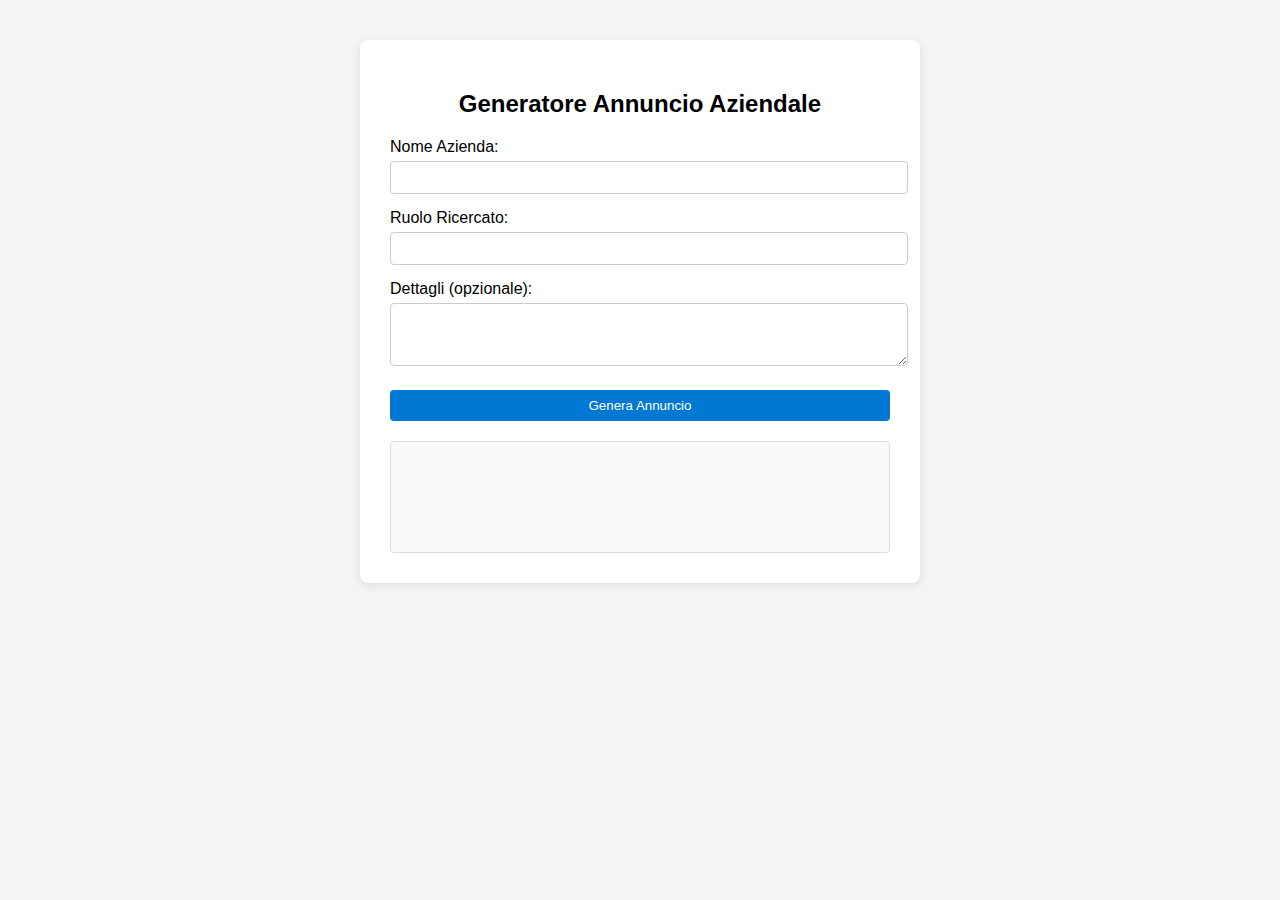
<file: interfaccia_recruiter.html>
<!DOCTYPE html>
<html lang="it">
<head>
    <meta charset="UTF-8">
    <title>Interfaccia Recruiter - Generatore Annuncio</title>
    <style>
        body { font-family: Arial, sans-serif; background: #f4f4f4; margin: 0; padding: 0; }
        .container { max-width: 500px; margin: 40px auto; background: #fff; padding: 30px; border-radius: 8px; box-shadow: 0 2px 8px rgba(0,0,0,0.1);}
        h2 { text-align: center; }
        label { display: block; margin-top: 15px; }
        input, textarea, button { width: 100%; padding: 8px; margin-top: 5px; border-radius: 4px; border: 1px solid #ccc; }
        button { background: #0078d4; color: #fff; border: none; cursor: pointer; margin-top: 20px;}
        button:hover { background: #005fa3; }
        .chat-box { background: #f9f9f9; border: 1px solid #ddd; border-radius: 4px; padding: 15px; margin-top: 20px; min-height: 80px;}
    </style>
</head>
<body>
    <div class="container">
        <h2>Generatore Annuncio Aziendale</h2>
        <form id="recruiterForm">
            <label for="companyName">Nome Azienda:</label>
            <input type="text" id="companyName" name="companyName" required>

            <label for="jobRole">Ruolo Ricercato:</label>
            <input type="text" id="jobRole" name="jobRole" required>

            <label for="jobDetails">Dettagli (opzionale):</label>
            <textarea id="jobDetails" name="jobDetails" rows="3"></textarea>

            <button type="submit">Genera Annuncio</button>
        </form>
        <div class="chat-box" id="chatBox">
            <!-- Qui apparirà l'annuncio generato -->
        </div>
    </div>
    <script>
        document.getElementById('recruiterForm').addEventListener('submit', function(e) {
            e.preventDefault();
            const company = document.getElementById('companyName').value.trim();
            const role = document.getElementById('jobRole').value.trim();
            const details = document.getElementById('jobDetails').value.trim();

            let announcement = `👋 Ciao! Sono il recruiter di <b>${company}</b>.<br>`;
            announcement += `Stiamo cercando un/a <b>${role}</b>.`;
            if (details) {
                announcement += `<br>Dettagli posizione: ${details}`;
            }
            announcement += `<br>Se sei interessato/a, crea il tuo CV per noi!`;

            document.getElementById('chatBox').innerHTML = announcement;

            // Salva l'annuncio su localStorage
            let annunci = JSON.parse(localStorage.getItem('annunci_recruiter') || '[]');
            annunci.push(announcement);
            localStorage.setItem('annunci_recruiter', JSON.stringify(annunci));
        });
    </script>
</body>
</html>
</file>
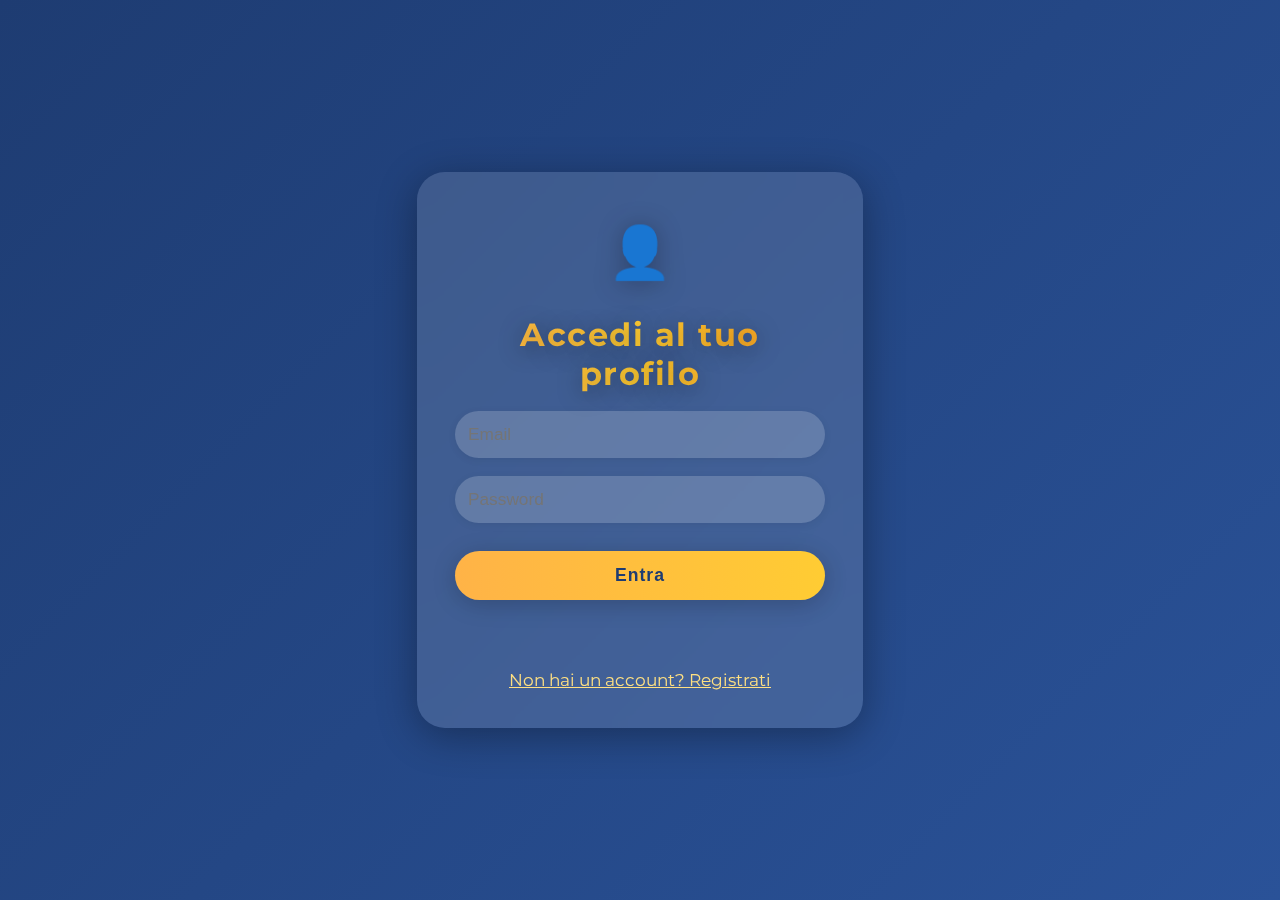
<file: login.html>
<!DOCTYPE html>
<html lang="it">
<head>
  <meta charset="UTF-8" />
  <meta name="viewport" content="width=device-width, initial-scale=1.0"/>
  <title>Login - CV Generator</title>
  <link href="https://fonts.googleapis.com/css?family=Montserrat:700,400&display=swap" rel="stylesheet">
  <style>
    body {
      background: linear-gradient(135deg, #1e3c72 0%, #2a5298 100%);
      min-height: 100vh;
      margin: 0;
      font-family: 'Montserrat', Arial, sans-serif;
      color: #fff;
      display: flex;
      align-items: center;
      justify-content: center;
      animation: fadeIn 1s;
    }
    @keyframes fadeIn {
      from { opacity: 0; transform: translateY(30px);}
      to { opacity: 1; transform: translateY(0);}
    }
    .login-glass {
      background: rgba(255,255,255,0.13);
      border-radius: 28px;
      box-shadow: 0 8px 40px #0005;
      padding: 48px 38px 38px 38px;
      max-width: 370px;
      width: 100%;
      text-align: center;
      backdrop-filter: blur(8px);
      animation: fadeIn 1.2s;
      position: relative;
    }
    .user-icon {
      font-size: 3.2rem;
      margin-bottom: 10px;
      color: #ffcc33;
      filter: drop-shadow(0 2px 12px #0004);
      background: linear-gradient(90deg, #ffb347, #ffcc33, #f7971e);
      -webkit-background-clip: text;
      -webkit-text-fill-color: transparent;
      display: inline-block;
    }
    h1 {
      font-size: 2rem;
      letter-spacing: 1.5px;
      font-weight: 700;
      margin-bottom: 18px;
      background: linear-gradient(90deg, #ffb347, #ffcc33, #f7971e);
      -webkit-background-clip: text;
      -webkit-text-fill-color: transparent;
      text-shadow: 0 4px 24px #0006;
    }
    form {
      display: flex;
      flex-direction: column;
      gap: 18px;
      margin-top: 18px;
    }
    input {
      padding: 13px;
      border-radius: 30px;
      border: none;
      font-size: 1.08rem;
      background: rgba(255,255,255,0.18);
      color: #1e3c72;
      outline: none;
      box-shadow: 0 2px 8px #0001;
      transition: box-shadow 0.2s;
    }
    input:focus {
      box-shadow: 0 4px 16px #0002;
    }
    .main-btn {
      background: linear-gradient(90deg, #ffb347 0%, #ffcc33 100%);
      color: #1e3c72;
      border: none;
      border-radius: 40px;
      padding: 14px 0;
      font-size: 1.1rem;
      font-weight: 700;
      box-shadow: 0 4px 24px #0003;
      cursor: pointer;
      transition: transform 0.15s, box-shadow 0.15s, background 0.3s;
      outline: none;
      margin-top: 10px;
      letter-spacing: 1px;
    }
    .main-btn:hover, .main-btn:focus {
      transform: translateY(-4px) scale(1.04);
      box-shadow: 0 8px 32px #0004;
      background: linear-gradient(90deg, #f7971e 0%, #ffb347 100%);
      color: #fff;
    }
    .link {
      color: #ffe082;
      text-decoration: underline;
      font-size: 1.05rem;
      margin-top: 22px;
      display: inline-block;
      transition: color 0.2s;
    }
    .link:hover {
      color: #ffcc33;
    }
    .error-message {
      color: #ff5252;
      margin-top: 8px;
      font-size: 1rem;
      min-height: 22px;
    }
    .footer {
      margin-top: 40px;
      color: #b2dfdb;
      font-size: 0.98rem;
      letter-spacing: 0.5px;
      opacity: 0.8;
      text-align: center;
    }
    @media (max-width: 500px) {
      .login-glass { padding: 18px 6px 18px 6px; }
      h1 { font-size: 1.2rem; }
      .user-icon { font-size: 2rem; }
    }
  </style>
</head>
<body>
  <div class="login-glass">
    <div class="user-icon" style="color: #fff; background: none; -webkit-text-fill-color: initial;">👤</div>
    <h1>Accedi al tuo profilo</h1>
    <form id="loginForm" autocomplete="off">
      <input type="email" name="email" placeholder="Email" required />
      <input type="password" name="password" placeholder="Password" required minlength="6" />
      <button class="main-btn" type="submit">Entra</button>
      <div class="error-message" id="loginError"></div>
    </form>
    <a class="link" href="register.html">Non hai un account? Registrati</a>
  </div>

  <script>
    document.getElementById('loginForm').addEventListener('submit', async function(e) {
      e.preventDefault();
      const form = e.target;
      const data = {
        email: form.email.value,
        password: form.password.value
      };
      const res = await fetch('backend/login.php', {
        method: 'POST',
        headers: { 'Content-Type': 'application/json' },
        body: JSON.stringify(data)
      });
      const result = await res.json();
      if (result.success) {
        if (result.ruolo === "recruiter") {
          window.location.href = "dashboard_recruiter.html";
        } else {
          window.location.href = "dashboard_candidato.html";
        }
      } else {
        document.getElementById('loginError').innerText = result.message || 'Credenziali non valide';
      }
    });
  </script>
</body>
</html>
</file>
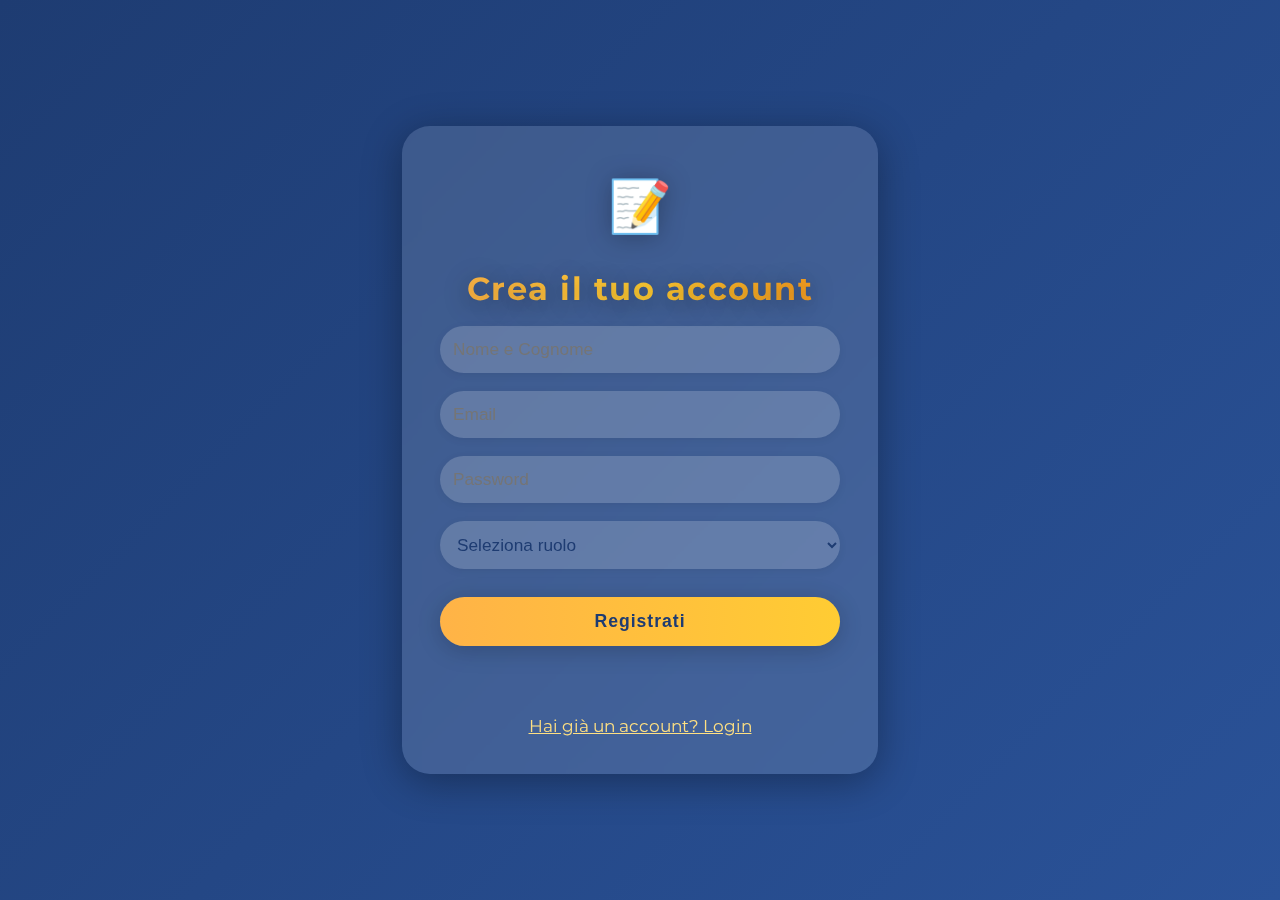
<file: register.html>
<!DOCTYPE html>
<html lang="it">
<head>
  <meta charset="UTF-8" />
  <meta name="viewport" content="width=device-width, initial-scale=1.0"/>
  <title>Registrazione - CV Generator</title>
  <link href="https://fonts.googleapis.com/css?family=Montserrat:700,400&display=swap" rel="stylesheet">
  <style>
    body {
      background: linear-gradient(135deg, #1e3c72 0%, #2a5298 100%);
      min-height: 100vh;
      margin: 0;
      font-family: 'Montserrat', Arial, sans-serif;
      color: #fff;
      display: flex;
      align-items: center;
      justify-content: center;
      animation: fadeIn 1s;
    }
    @keyframes fadeIn {
      from { opacity: 0; transform: translateY(30px);}
      to { opacity: 1; transform: translateY(0);}
    }
    .register-glass {
      background: rgba(255,255,255,0.13);
      border-radius: 28px;
      box-shadow: 0 8px 40px #0005;
      padding: 48px 38px 38px 38px;
      max-width: 400px;
      width: 100%;
      text-align: center;
      backdrop-filter: blur(8px);
      animation: fadeIn 1.2s;
      position: relative;
    }
    .user-icon {
      font-size: 3.2rem;
      margin-bottom: 10px;
      color: #ffcc33;
      filter: drop-shadow(0 2px 12px #0004);
      background: linear-gradient(90deg, #ffb347, #ffcc33, #f7971e);
      -webkit-background-clip: text;
      -webkit-text-fill-color: transparent;
      display: inline-block;
    }
    h1 {
      font-size: 2rem;
      letter-spacing: 1.5px;
      font-weight: 700;
      margin-bottom: 18px;
      background: linear-gradient(90deg, #ffb347, #ffcc33, #f7971e);
      -webkit-background-clip: text;
      -webkit-text-fill-color: transparent;
      text-shadow: 0 4px 24px #0006;
    }
    form {
      display: flex;
      flex-direction: column;
      gap: 18px;
      margin-top: 18px;
    }
    input, select {
      padding: 13px;
      border-radius: 30px;
      border: none;
      font-size: 1.08rem;
      background: rgba(255,255,255,0.18);
      color: #1e3c72;
      outline: none;
      box-shadow: 0 2px 8px #0001;
      transition: box-shadow 0.2s;
    }
    input:focus, select:focus {
      box-shadow: 0 4px 16px #0002;
    }
    .main-btn {
      background: linear-gradient(90deg, #ffb347 0%, #ffcc33 100%);
      color: #1e3c72;
      border: none;
      border-radius: 40px;
      padding: 14px 0;
      font-size: 1.1rem;
      font-weight: 700;
      box-shadow: 0 4px 24px #0003;
      cursor: pointer;
      transition: transform 0.15s, box-shadow 0.15s, background 0.3s;
      outline: none;
      margin-top: 10px;
      letter-spacing: 1px;
    }
    .main-btn:hover, .main-btn:focus {
      transform: translateY(-4px) scale(1.04);
      box-shadow: 0 8px 32px #0004;
      background: linear-gradient(90deg, #f7971e 0%, #ffb347 100%);
      color: #fff;
    }
    .link {
      color: #ffe082;
      text-decoration: underline;
      font-size: 1.05rem;
      margin-top: 22px;
      display: inline-block;
      transition: color 0.2s;
    }
    .link:hover {
      color: #ffcc33;
    }
    .error-message {
      color: #ff5252;
      margin-top: 8px;
      font-size: 1rem;
      min-height: 22px;
    }
    .footer {
      margin-top: 40px;
      color: #b2dfdb;
      font-size: 0.98rem;
      letter-spacing: 0.5px;
      opacity: 0.8;
      text-align: center;
    }
    @media (max-width: 500px) {
      .register-glass { padding: 18px 6px 18px 6px; }
      h1 { font-size: 1.2rem; }
      .user-icon { font-size: 2rem; }
    }
  </style>
</head>
<body>
  <div class="register-glass">
    <div class="user-icon" style="color: #fff; background: none; -webkit-text-fill-color: initial;">📝</div>
    <h1>Crea il tuo account</h1>
    <form id="registerForm" autocomplete="off">
      <input type="text" name="nome" placeholder="Nome e Cognome" required />
      <input type="email" name="email" placeholder="Email" required />
      <input type="password" name="password" placeholder="Password" required minlength="6" />
      <select name="ruolo" required>
        <option value="">Seleziona ruolo</option>
        <option value="candidato">Candidato</option>
        <option value="recruiter">Recruiter</option>
      </select>
      <button class="main-btn" type="submit">Registrati</button>
      <div class="error-message" id="registerError"></div>
    </form>
    <a class="link" href="login.html">Hai già un account? Login</a>
  </div>

  <script>
    document.getElementById('registerForm').addEventListener('submit', async function(e) {
      e.preventDefault();
      const form = e.target;
      const data = {
        nome: form.nome.value,
        email: form.email.value,
        password: form.password.value,
        ruolo: form.ruolo.value
      };
      const res = await fetch('backend/register.php', {
        method: 'POST',
        headers: { 'Content-Type': 'application/json' },
        body: JSON.stringify(data)
      });
      const result = await res.json();
      if (result.success) {
        if (data.ruolo === "recruiter") {
          window.location.href = 'dashboard_recruiter.html';
        } else {
          window.location.href = 'dashboard_candidato.html';
        }
      } else {
        document.getElementById('registerError').innerText = result.message || 'Errore nella registrazione';
      }
    });
  </script>
</body>
</html>
</file>
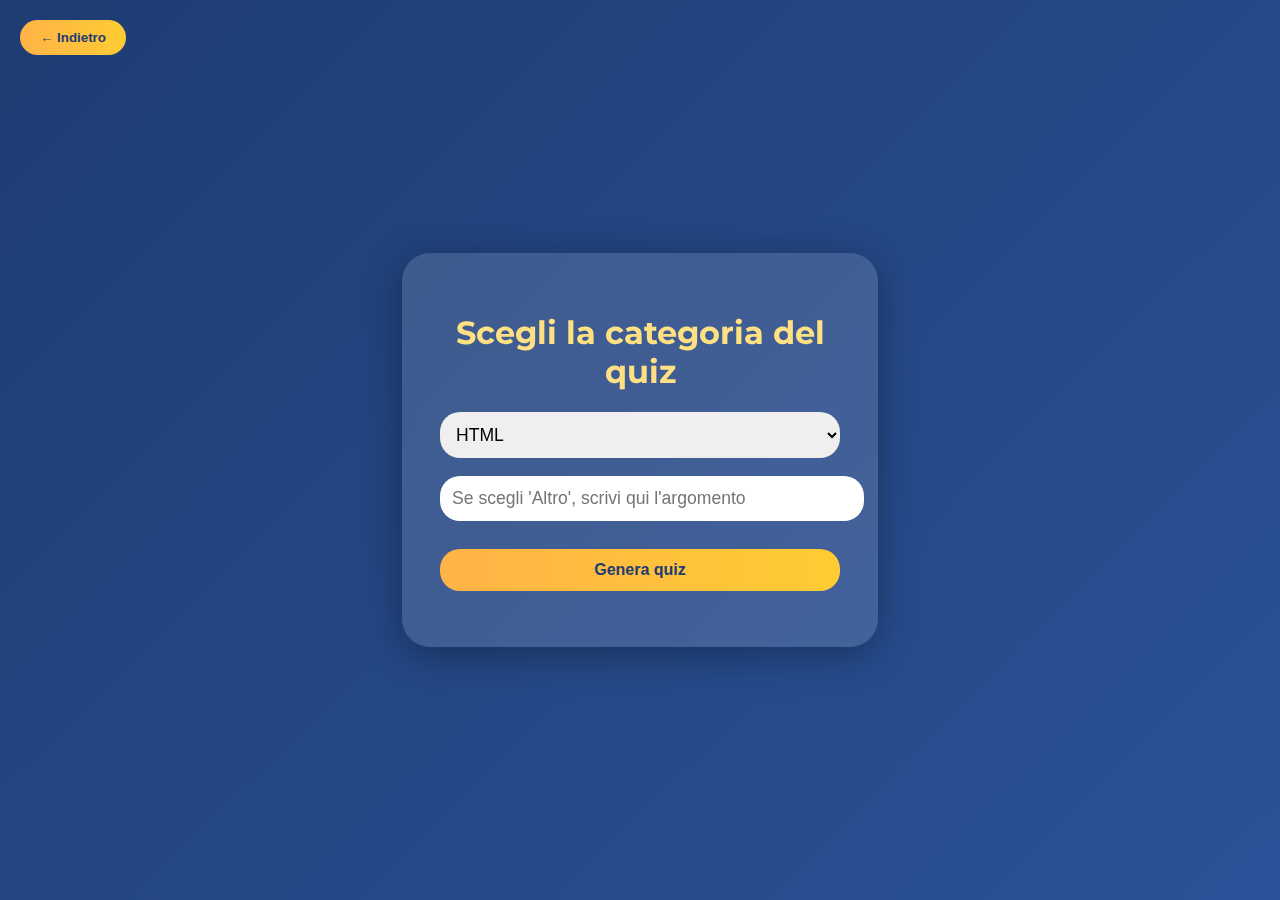
<file: scegli_quiz.html>
<!DOCTYPE html>
<html lang="it">
<head>
    <meta charset="UTF-8">
    <title>Scegli il tuo quiz</title>
    <link href="https://fonts.googleapis.com/css?family=Montserrat:700,400&display=swap" rel="stylesheet">
    <style>
        body {
            background: linear-gradient(135deg, #1e3c72 0%, #2a5298 100%);
            min-height: 100vh;
            margin: 0;
            font-family: 'Montserrat', Arial, sans-serif;
            color: #fff;
            display: flex;
            align-items: center;
            justify-content: center;
        }
        .quiz-select-container {
            background: rgba(255,255,255,0.13);
            border-radius: 28px;
            box-shadow: 0 8px 40px #0005;
            padding: 38px;
            max-width: 400px;
            width: 90%;
            backdrop-filter: blur(8px);
            text-align: center;
        }
        h1 {
            color: #ffe082;
        }
        select, input[type="text"] {
            width: 100%;
            padding: 12px;
            border-radius: 20px;
            border: none;
            margin-bottom: 18px;
            font-size: 1.1rem;
        }
        .btn {
            background: linear-gradient(90deg, #ffb347 0%, #ffcc33 100%);
            color: #1e3c72;
            border: none;
            border-radius: 20px;
            padding: 12px 24px;
            font-size: 16px;
            font-weight: bold;
            cursor: pointer;
            width: 100%;
            margin-top: 10px;
            transition: transform 0.2s;
        }
        .btn:hover {
            transform: translateY(-2px);
            background: linear-gradient(90deg, #f7971e 0%, #ffb347 100%);
        }
        .back-btn {
            position: fixed;
            top: 20px;
            left: 20px;
            background: linear-gradient(90deg, #ffb347 0%, #ffcc33 100%);
            color: #1e3c72;
            border: none;
            border-radius: 20px;
            padding: 10px 20px;
            cursor: pointer;
            font-weight: bold;
        }
    </style>
</head>
<body>
    <button class="back-btn" onclick="location.href='profilo_candidato.html'">← Indietro</button>
    <div class="quiz-select-container">
        <h1>Scegli la categoria del quiz</h1>
        <select id="categoria">
            <option value="html">HTML</option>
            <option value="css">CSS</option>
            <option value="javascript">JavaScript</option>
            <option value="python">Python</option>
            <option value="inglese">Inglese</option>
            <option value="soft skill">Soft Skill</option>
            <option value="altro">Altro (specifica sotto)</option>
        </select>
        <input type="text" id="argomento" placeholder="Se scegli 'Altro', scrivi qui l'argomento">
        <button class="btn" onclick="generaQuiz()">Genera quiz</button>
        <div id="status" style="margin-top:18px;color:#ffe082;"></div>
    </div>
    <script>
        function generaQuiz() {
            const categoria = document.getElementById('categoria').value;
            let argomento = categoria;
            if (categoria === 'altro') {
                argomento = document.getElementById('argomento').value.trim();
                if (!argomento) {
                    document.getElementById('status').textContent = "Specifica l'argomento!";
                    return;
                }
            }
            localStorage.setItem('quiz_argomento', argomento); // salva l'argomento scelto
            window.location.href = 'quiz.html';
        }
    </script>
</body>
</html>
</file>
<file: style.css>
body {
    font-family: 'Segoe UI', Tahoma, Geneva, Verdana, sans-serif;
    background-color: #f5f5f5;
    margin: 0;
    padding: 0;
  }
  
  .container {
    max-width: 800px;
    margin: 20px auto;
    padding: 20px;
    background-color: white;
    border-radius: 10px;
    box-shadow: 0 0 10px rgba(0, 0, 0, 0.1);
  }
  
  h1 {
    color: #2c3e50;
    text-align: center;
    margin-bottom: 20px;
  }
  
  .chat-log {
    height: 400px;
    overflow-y: auto;
    padding: 15px;
    border: 1px solid #ddd;
    border-radius: 5px;
    margin-bottom: 15px;
    background-color: #fafafa;
  }
  
  .user, .assistant {
    margin-bottom: 15px;
    padding: 10px;
    border-radius: 8px;
    max-width: 80%;
    word-wrap: break-word;
  }
  
  .user {
    background-color: #dcf8c6;
    margin-left: auto;
    margin-right: 0;
  }
  
  .assistant {
    background-color: #f0f0f0;
    margin-right: auto;
    margin-left: 0;
  }
  
  .loading {
    background-color: #e6e6e6;
    color: #666;
  }
  
  textarea {
    width: 100%;
    padding: 10px;
    border: 1px solid #ddd;
    border-radius: 5px;
    resize: none;
    margin-bottom: 10px;
    font-family: inherit;
  }
  
  button {
    padding: 10px 15px;
    background-color: #3498db;
    color: white;
    border: none;
    border-radius: 5px;
    cursor: pointer;
    margin-right: 10px;
    font-weight: bold;
    transition: background-color 0.3s;
  }
  
  button:hover {
    background-color: #2980b9;
  }
  
  #generateChatCVButton {
    background-color: #27ae60;
  }
  
  #generateChatCVButton:hover {
    background-color: #219653;
  }
  
  #viewPDFLink {
    display: inline-block;
    margin-top: 10px;
    padding: 10px 15px;
    background-color: #e74c3c;
    color: white;
    text-decoration: none;
    border-radius: 5px;
    font-weight: bold;
  }
  
  #viewPDFLink:hover {
    background-color: #c0392b;
  }
</file>
